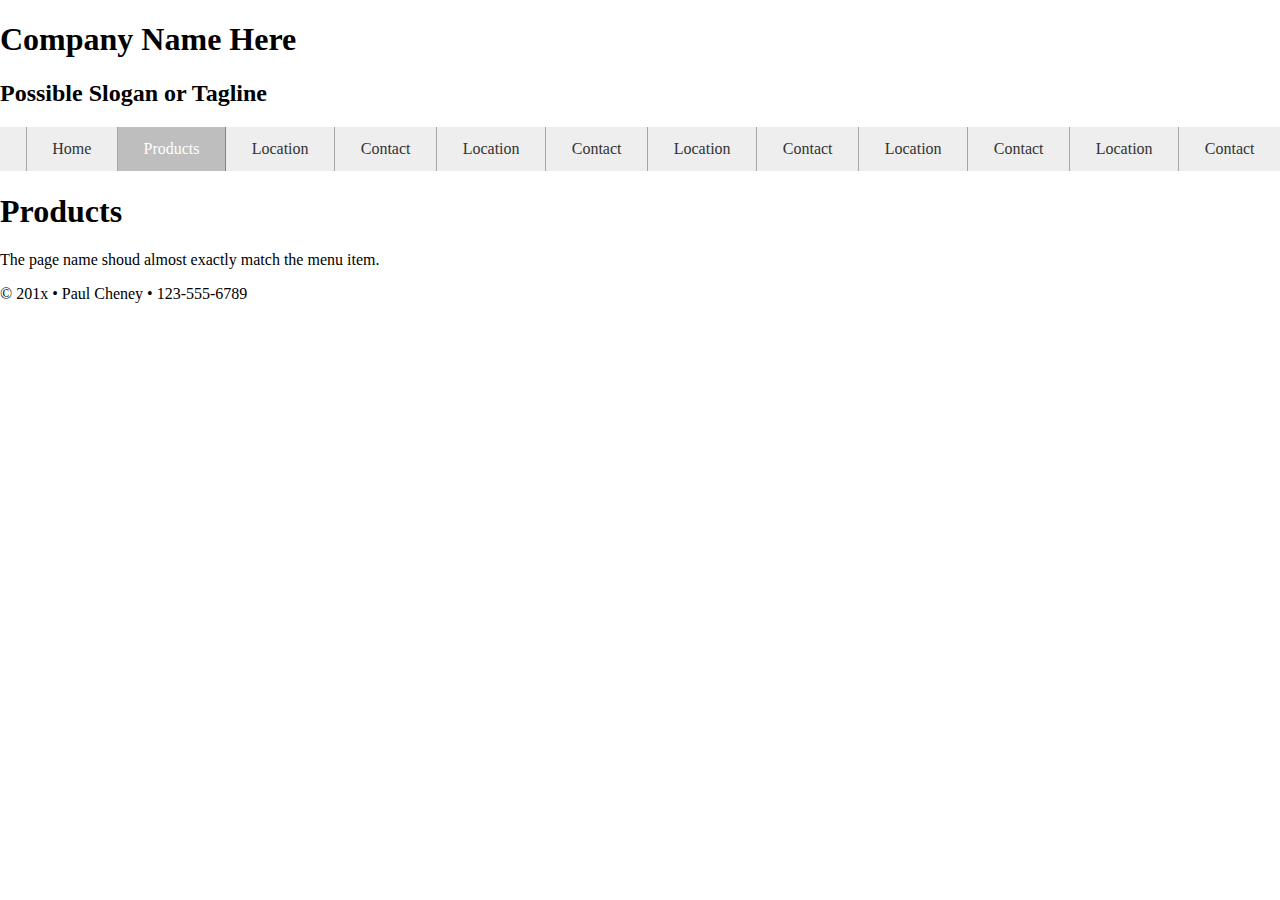
<file: personal-projects/start-navigation/index.html>
<!doctype html>
<html lang="en">
<head>
<meta charset="utf-8">
<meta name="description" content="Fill Me In">
<meta name="author" content="John Doe">

<!-- This start file was build by Paul Cheney  -->
<title>HTML5 Start Site by Paul Cheney</title>

<!-- TELLS PHONES NOT TO LIE ABOUT THEIR WIDTH & stops the font from enlarging when a phone is turned sideways-->
<meta name="viewport" content="width=device-width, initial-scale=1, maximum-scale=1">




<!-- STYLE SHEETS -->
<link href="css/normalize.css" rel="stylesheet">
<!-- phone-default -->
<link href="css/small.css" rel="stylesheet">
<!-- enhance-tablet -->
<link href="css/medium.css" rel="stylesheet">
<!-- enhance-desktop -->
<link href="css/large.css" rel="stylesheet">


     
</head>
<body>
<!-- HEADER HERE -->
	<header>
 <h1>Company Name Here</h1>
        <h2>Possible Slogan or Tagline</h2>
    </header>
    
    
<!-- NAVIGATION HERE -->
    <nav>
        <button id="hamburgerBtn"><span>&#9776;</span><span>X</span></button>
        <ul id="primaryNav">
            <li><a href="#">Home</a></li>
            <li class="active"><a href="#">Products</a></li>
            <li><a href="#">Location</a></li>
            <li><a href="#">Contact</a></li>    
            <li><a href="#">Location</a></li>
            <li><a href="#">Contact</a></li>
            <li><a href="#">Location</a></li>
            <li><a href="#">Contact</a></li>
            <li><a href="#">Location</a></li>
            <li><a href="#">Contact</a></li>
            <li><a href="#">Location</a></li>
            <li><a href="#">Contact</a></li>
            <li><a href="#">Location</a></li>
            <li><a href="#">Contact</a></li>
        </ul>
    </nav>
    
    
<!-- CONTENT HERE -->
    <main>
        <h1>Products</h1>
        <p>The page name shoud almost exactly match the menu item. </p>
    </main>
    
<!-- FOOTER HERE -->   
    <footer>
        <p>&copy; 201x &bull; Paul Cheney &bull; 123-555-6789</p>
    </footer>
    
<script src="js/scripts.js"></script>
</body>
</html>
</file>
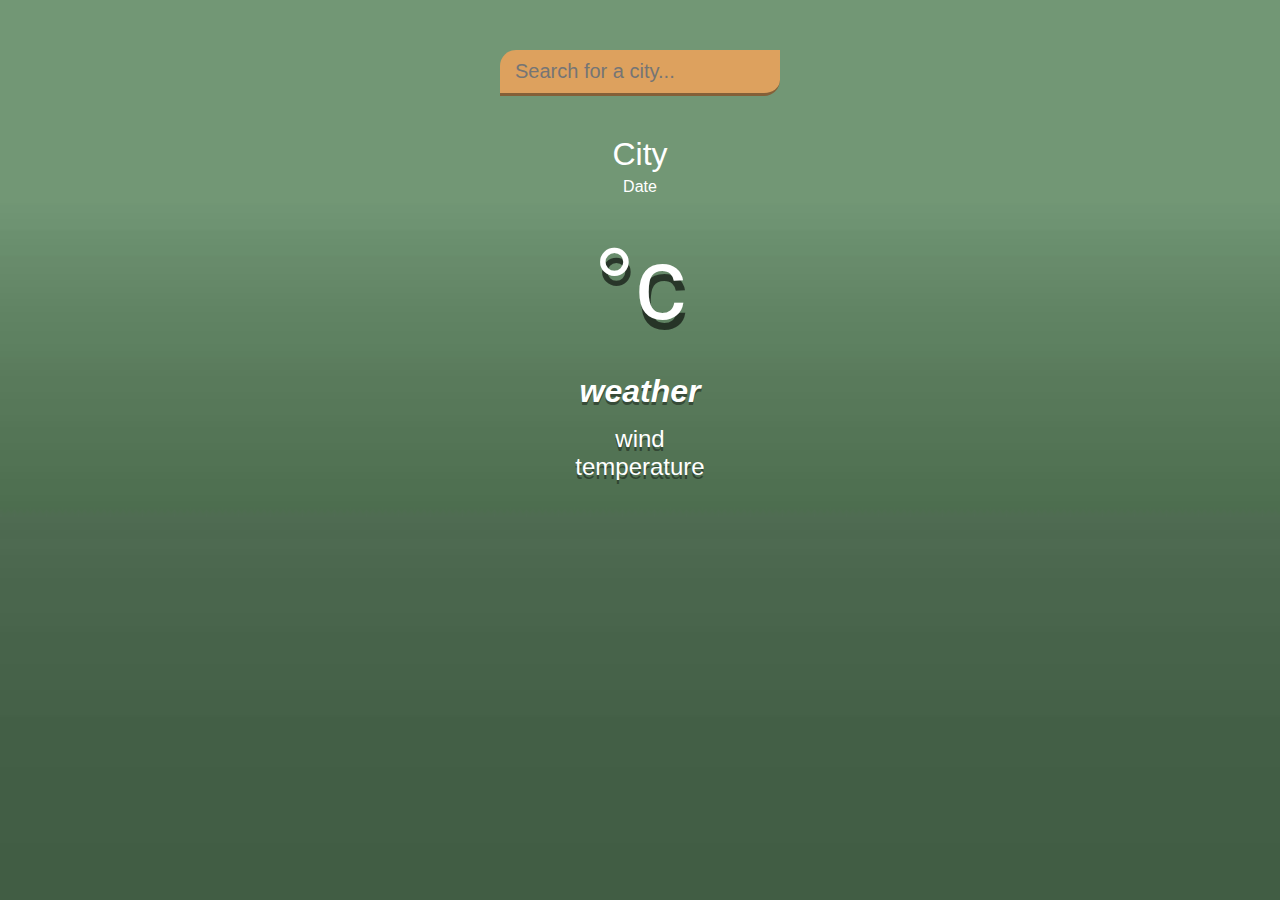
<file: personal-projects/Projects/weather-app/index.html>
<!DOCTYPE html>
<html lang="en">
<head>
    <meta charset="UTF-8">
    <meta http-equiv="X-UA-Compatible" content="IE=edge">
    <meta name="viewport" content="width=device-width, initial-scale=1.0">
    <title>Weather app</title>
    <link rel="stylesheet" href="main.css">
</head>
<body>
    <div class="app-wrap">
        <header>
            <input type="text" autocomplete="off" class="search-box"
            placeholder="Search for a city...">
        </header>
        <main>
            <section class="location">
                <div class="city">City</div>
                <div class="date">Date</div>
            </section>
            <div class="current">
                <div class="temp"><span>°c</span></div>
                <div class="weather">weather</div>
                <div class="wind">wind</div>
                <div class="hi-low">temperature</div>
            </div>
        </main>
    </div>
    <script src="main.js"></script>
</body>
</html>
</file>
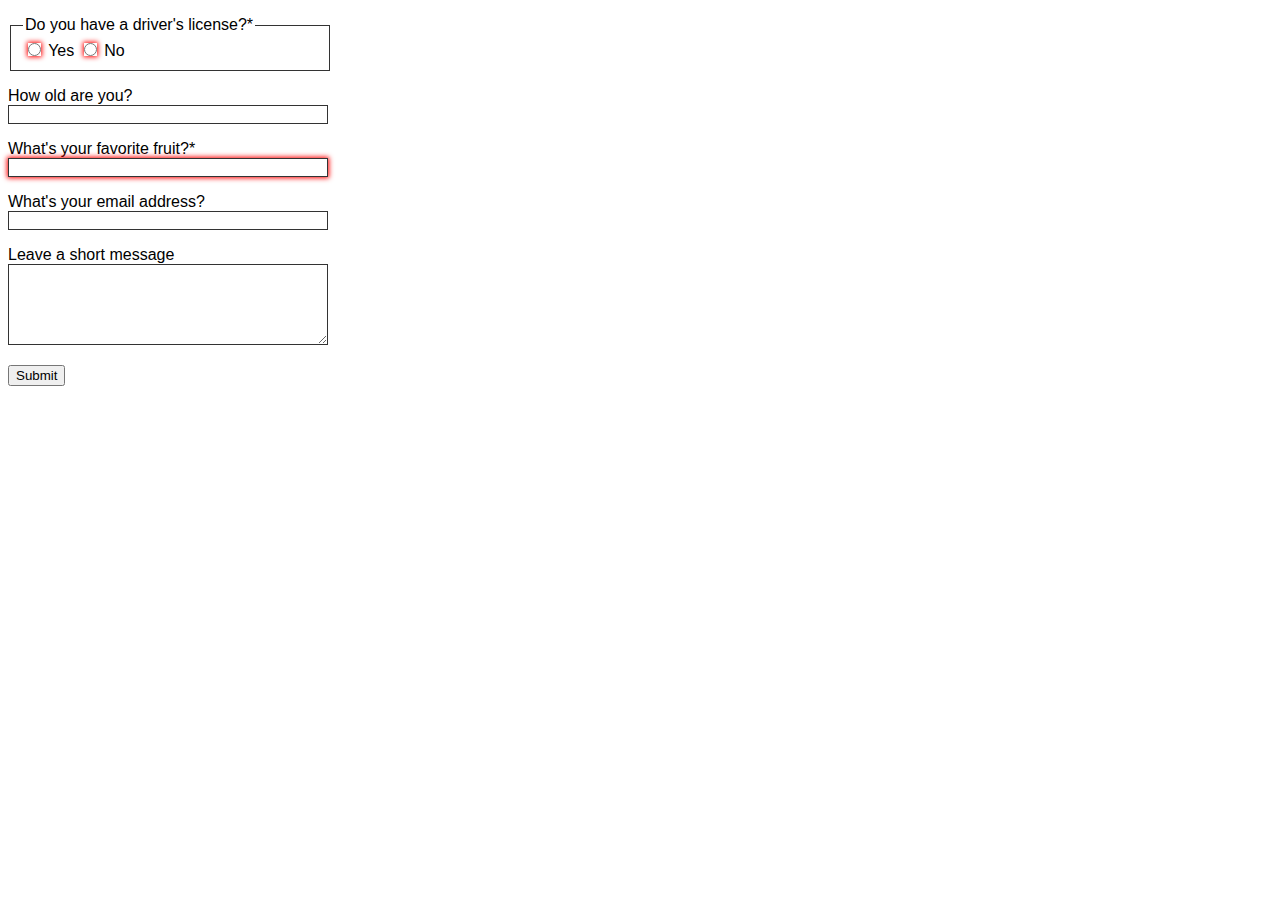
<file: personal-projects/inputs/driver-license.html>
<!DOCTYPE html>
<html lang="en">
<head>
    <meta charset="UTF-8">
    <meta http-equiv="X-UA-Compatible" content="IE=edge">
    <meta name="viewport" content="width=device-width, initial-scale=1.0">
    <title>Driver license</title>
    <style>
        form {
  font: 1em sans-serif;
  max-width: 320px;
}

p > label {
  display: block;
}

input[type="text"],
input[type="email"],
input[type="number"],
textarea,
fieldset {
  width: 100%;
  border: 1px solid #333;
  box-sizing: border-box;
}

input:invalid {
  box-shadow: 0 0 5px 1px red;
}

input:focus:invalid {
  box-shadow: none;
}
    </style>
</head>
<body>
    <form>
        <p>
            <fieldset>
                <legend>Do you have a driver's license?<span aria-label="required">*</span></legend>
                <input type="radio" required name="driver" id="r1" value="yes">
                <label for="r1">Yes</label>
                <input type="radio" required name="driver" id="r2" value="no">
                <label for="r2">No</label>
            </fieldset>
        </p>
        <p>
            <label for="n1">How old are you?</label>
            <input type="number" min="12" max="120" step="1" id="n1" name="age" pattern="\d+">
        </p>
        <p>
        <label for="t1">What's your favorite fruit?<span aria-label="required">*</span></label>
    <input type="text" id="t1" name="fruit" list="l1" required
           pattern="[Bb]anana|[Cc]herry|[Aa]pple|[Ss]trawberry|[Ll]emon|[Oo]range">
           <datalist id="l1">
            <option>Banana</option>
            <option>Cherry</option>
            <option>Apple</option>
            <option>Strawberry</option>
            <option>Lemon</option>
            <option>Orange</option>
          </datalist>
        </p>
        <p>
            <label for="t2">What's your email address?</label>
            <input type="email" id="t2" name="email">
          </p>
          <p>
            <label for="t3">Leave a short message</label>
            <textarea id="t3" name="msg" maxlength="140" rows="5"></textarea>
          </p>
          <p>
            <button>Submit</button>
          </p>
    </form>
</body>
</html>
</file>
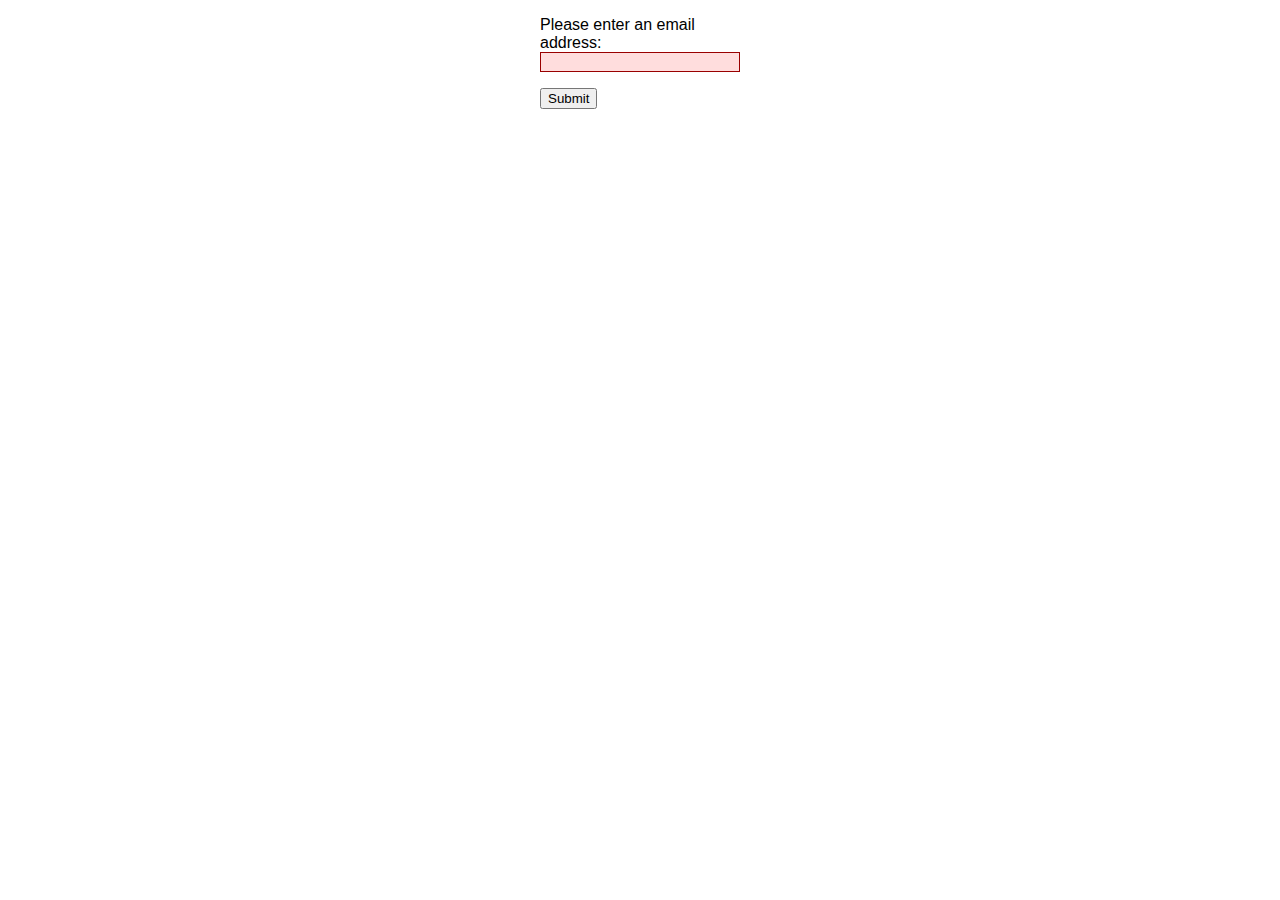
<file: personal-projects/inputs/email.html>
<!DOCTYPE html>
<html lang="en">
<head>
    <meta charset="UTF-8">
    <meta http-equiv="X-UA-Compatible" content="IE=edge">
    <meta name="viewport" content="width=device-width, initial-scale=1.0">
    <title>Document</title>
    <style>
        body {
      font: 1em sans-serif;
      width: 200px;
      padding: 0;
      margin: 0 auto;
    }
    
    p * {
      display: block;
    }
    
    input[type="email"] {
      appearance: none;
    
      width: 100%;
      border: 1px solid #333;
      margin: 0;
    
      font-family: inherit;
      font-size: 90%;
    
      box-sizing: border-box;
    }
    
    /* This is our style for the invalid fields */
    input:invalid {
      border-color: #900;
      background-color: #fdd;
    }
    
    input:focus:invalid {
      outline: none;
    }
    
    /* This is the style of our error messages */
    .error {
      width: 100%;
      padding: 0;
    
      font-size: 80%;
      color: white;
      background-color: #900;
      border-radius: 0 0 5px 5px;
    
      box-sizing: border-box;
    }
    
    .error.active {
      padding: 0.3em;
    }
    </style>
</head>
<body>
    <form novalidate>
        <p>
          <label for="mail">
            <span>Please enter an email address:</span>
            <input type="email" id="mail" name="mail" required minlength="8" />
            <span class="error" aria-live="polite"></span>
          </label>
        </p>
        <button>Submit</button>
      </form>
</body>
</html>
</file>
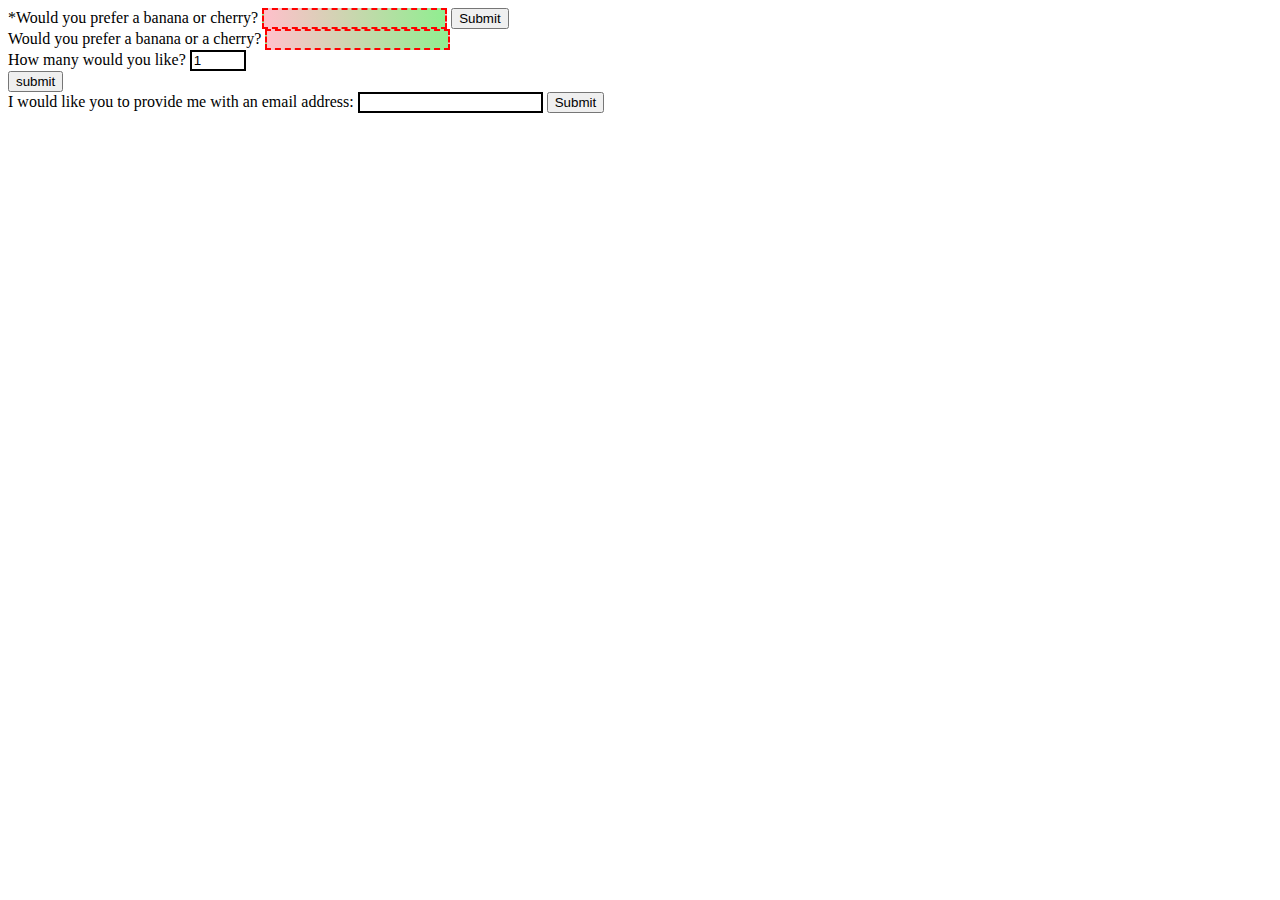
<file: personal-projects/inputs/fruit-start.html>
<!DOCTYPE html>
<html lang="en">
<head>
    <meta charset="UTF-8">
    <meta http-equiv="X-UA-Compatible" content="IE=edge">
    <meta name="viewport" content="width=device-width, initial-scale=1.0">
    <title>Inputs</title>
    <style>
        input:invalid {
            border:  2px dashed red;
        }
        input:invalid:required {
            background-image: linear-gradient(to right,pink, lightgreen);
        }

        input:valid {
            border: 2px solid black;
        }
    </style>
</head>
<body>
    <form>
        <label for="choose">*Would you prefer a banana or cherry?</label>
        <input id="choose" name="i-like" required pattern="[Bb]anana|[Cc]herry" />
        <button>Submit</button>
        <div>
            <label for="choose">Would you prefer a banana or a cherry?</label>
            <input type="text" id="choose" name="i-like" required minlength="6" maxlength="6">
        </div>
        <div>
            <label for="number">How many would you like?</label>
            <input type="number" name="amount" id="number" value="1" step="2" min="1" max="10">
        </div>
        <div>
            <button>submit</button>
        </div>
      </form> 
      <form>
        <label for="mail">
          I would like you to provide me with an email address:
        </label>
        <input type="email" id="mail" name="mail" />
        <button>Submit</button>
      </form>
</body>
<script>
    const email = document.getElementById("mail");

    email.addEventListener("input", (event => {
        if (email.validity.typeMismatch) {
            email.setCustomVality.typeMismatch("I am expecting an email address!");
        } else {
            email.setCustomValidity("");
        }
    }));
</script>
</html>
</file>
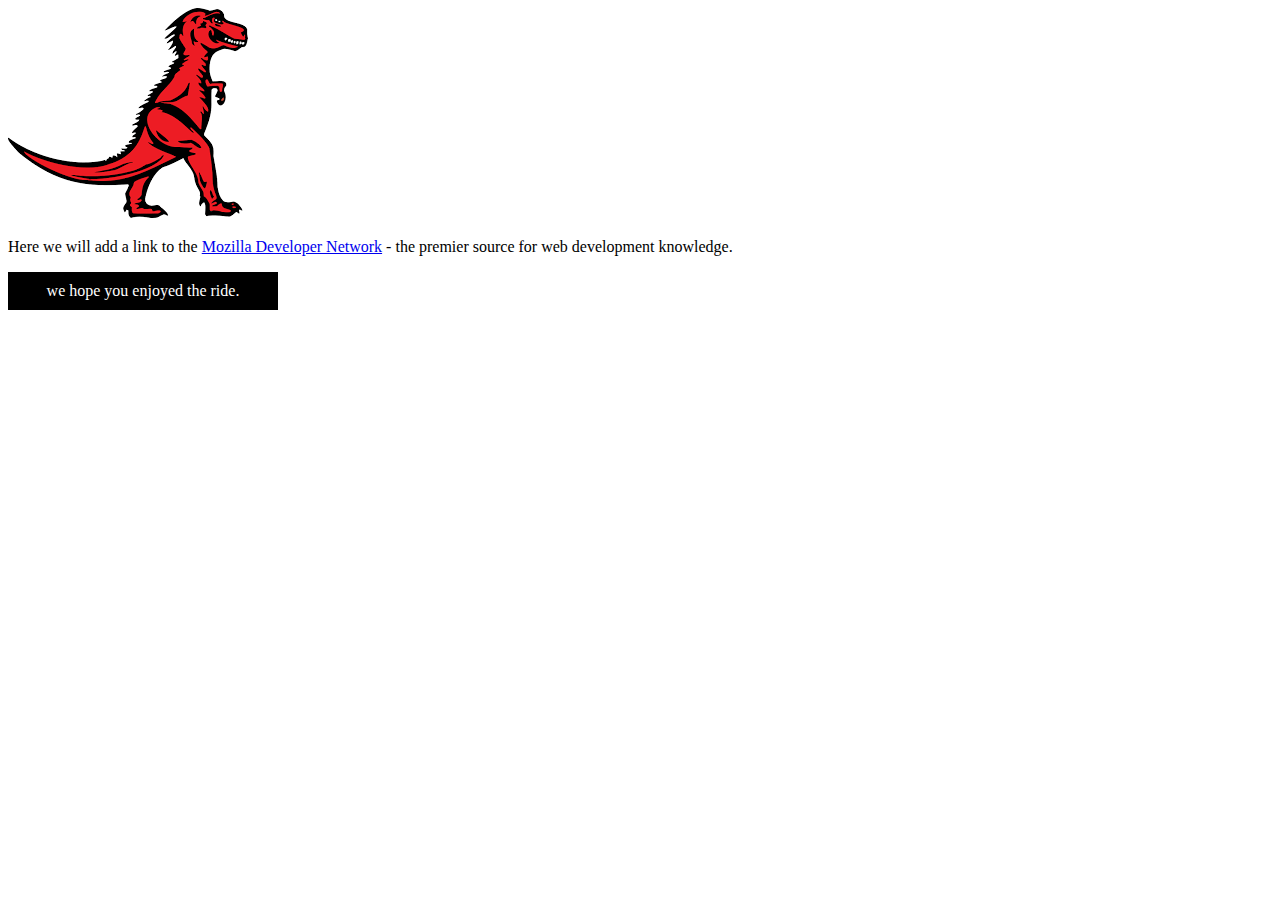
<file: personal-projects/Projects/hamburguerBtn/dom.html>
<!DOCTYPE html>
<html lang="en-us">
  <head>
    <meta charset="utf-8">
    <meta name="viewport" content="width=device-width, initial-scale=1.0">
    <title>Simple DOM example</title>
  </head>
  <style>
    .highlight {
      color: white;
      background-color: black;
      padding: 10px;
      width: 250px;
      text-align: center;
    }
  </style>
  
  <body>
      <section>
        <img src="dinosaur.png" alt="A red Tyrannosaurus Rex: A two legged dinosaur standing upright like a human, with small arms, and a large head with lots of sharp teeth.">
        <p>Here we will add a link to the <a href="https://www.mozilla.org/">Mozilla homepage</a></p>
      </section>
  </body>
  <script>
    const link = document.querySelector("a");

    link.textContent = "Mozilla Developer Network";

    link.href = 'https://developer.mozilla.org';

    const sect = document.querySelector("section");

    const para = document.createElement("p");
    para.textContent = "we hope you enjoyed the ride.";
    sect.appendChild(para);

    const text = document.createTextNode(" - the premier source for web development knowledge.")

    const linkPara = document.querySelector("p");
    linkPara.appendChild(text);

    // para.style.color = "white";
    // para.style.backgroundColor = "black";
    // para.style.padding = "10px";
    // para.style.width = "250px";
    // para.style.textAlign = "center";

    para.setAttribute("class", "highlight");

  </script>
</html>
</file>
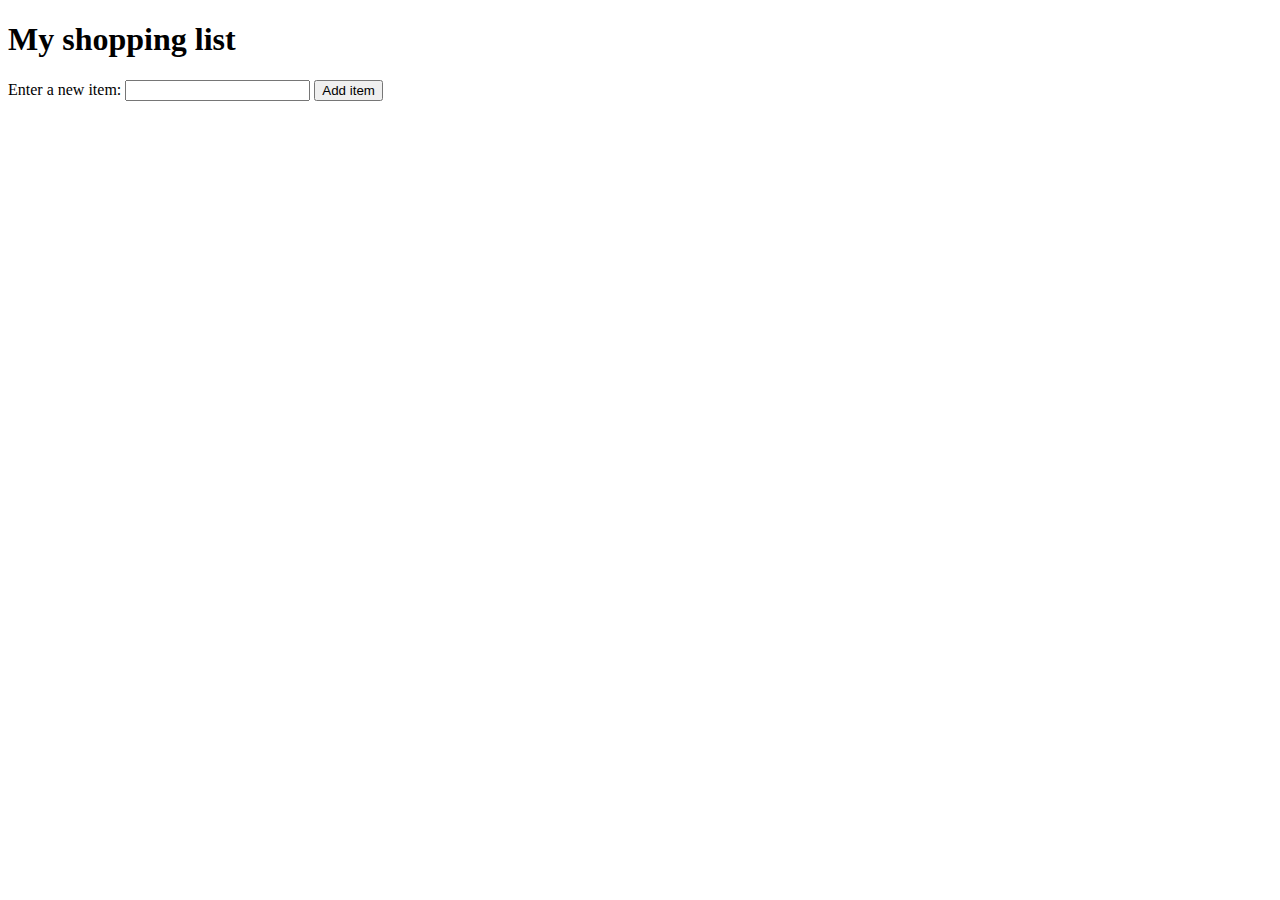
<file: personal-projects/Projects/shopping-list/shipping-list.html>
<!DOCTYPE html>
<html lang="en-us">
  <head>
    <meta charset="utf-8">
    <meta name="viewport" content="width=device-width, initial-scale=1.0">
    <title>Shopping list example</title>
    <style>
      li {
        margin-bottom: 10px;
      }

      li button {
        font-size: 8px;
        margin-left: 20px;
        color: #666;
      }
    </style>
  </head>
  <body>

    <h1>My shopping list</h1>

    <div>
      <label for="item">Enter a new item:</label>
      <input type="text" name="item" id="item">
      <button>Add item</button>
    </div>

    <ul>
    
    </ul>

    <script>

    const list = document.querySelector("ul");
    const input = document.querySelector("input");
    const button = document.querySelector("button");

    button.addEventListener("click", () => {
        const myItem = input.value;
        input.value = "";

        const listItem = document.createElement("li");
        const listText = document.createElement("span");
        const listBtn = document.createElement("button");

        listItem.appendChild(listText);
        listText.textContent = myItem;
        listItem.appendChild(listBtn);
        listBtn.textContent = "Delete";
        list.appendChild(listItem);

        listBtn.addEventListener("click", () => {
            list.removeChild(listItem);
        });

        input.focus();
    });
            

            
        
    </script>
  </body>
</html>
</file>
<file: personal-projects/start-navigation/css/small.css>
/* Prevent adjustments of font size after orientation changes in IE on Windows Phone and in iOS.  */
html {-webkit-text-size-adjust: 100%; -ms-text-size-adjust: 100%;}

/*----------- apply a natural box layout model to all elements --------------*/
* { -moz-box-sizing: border-box; -webkit-box-sizing: border-box; box-sizing: border-box; }


nav button {
    margin: .2rem 2vw;
    background: transparent;
    border: none;
    font-size: 2rem;
    color: #555;
}

nav {
    background-color: #eee;
}

nav ul {
    list-style-type: none;
    padding: 0;
    margin: 0;
}
nav ul li a {
    display: block;
    padding: .8rem 2vw;
    text-decoration: none;
    color: #333;
    border-top: 1px solid rgba(0, 0, 0, 0.5);
}

nav ul li.active a {
    background-color: rgba(0, 0, 0, 0.2);
    color: #fff;
}

nav ul {
    display: none;
}

nav ul.open {
    display: block;
}

#hamburgerBtn span:nth-child(1) {display: block;}
#hamburgerBtn span:nth-child(2) {display: none;}

#hamburgerBtn.open span:nth-child(1) {display: none;}
#hamburgerBtn.open span:nth-child(2) {display: block;}
</file>
<file: personal-projects/start-navigation/css/medium.css>
@media only screen and (min-width: 35rem) {
    nav button {
        display: none;
    }

    nav ul#primaryNav {
        display: flex;
        margin-left: 2vw;
        border-left: 1px solid rgba(0,0,0,0.3);
    }

    nav ul li a {
        border: none;
        border-right: 1px solid rgba(0,0,0,0.3);
        
    }
}
</file>
<file: personal-projects/start-navigation/css/large.css>
@media only screen and(min-width: 64rem) {
    nav ul li a {
        padding: .5rem 1rem;
    }
}
</file>
<file: personal-projects/Projects/weather-app/main.css>
* {
    margin: 0;
    padding: 0;
    box-sizing: border-box;
}

body {
    font-family: "montserrat", sans-serif;
    background-image: url("green-01.jpg");
    background-size: cover;
    background-position: top center;
}

.app-wrap {
    display: flex;
    flex-direction: column;
    min-height: 100vh;
}

header {
    display: flex;
    justify-content: center;
    align-items: center;
    padding:  50px 15px 15px;
}
header input {
    width: 100%;
    max-width: 280px;
    padding: 10px 15px;
    border: none;
    outline: none;
    background-color: rgb(221, 161, 94);
    border-radius: 16px 0 16px 0;
    border-bottom: 3px solid rgba(0, 0, 0, 0.4);
    font-size: 20px;
    font-weight: 300;
    transition: 0.2 ease-out;
}

header input:focus {
    background-color: rgb(241, 200, 152);
}

main {
    flex: 1 1 100%;
    padding: 25px 25px 50px;
    display: flex;
    flex-direction: column;
    align-items: center;
    text-align: center;
}

.location .city {
    color: #fff;
    font-size: 32px;
    font-weight: 500;
    margin-bottom: 5px;
}

.location .date {
    color: #fff;
    font-size: 16px;
}
.current .temp {
    color: #fff;
    font-size: 102px;
    font-weight: 900;
    margin: 30px 0;
    text-shadow: 2px 10px rgba(0, 0, 0, 0.6);
}

.current .temp span {
    font-weight: 500;
}

.current .weather {
    color: #fff;
    font-size: 32px;
    font-weight: 700;
    font-style: italic;
    margin-bottom: 15px;
    text-shadow: 0 3px rgba(0, 0, 0, 0.4);
}

.current .hi-low {
    color: #fff;
    font-size: 24px;
    font-weight: 500;
    text-shadow: 0 4px rgba(0, 0, 0, 0.4)
}

.current .wind {
    color: #fff;
    font-size: 24px;
    font-weight: 500;
    text-shadow: 0 4px rgba(0, 0, 0, 0.4)
}
</file>
